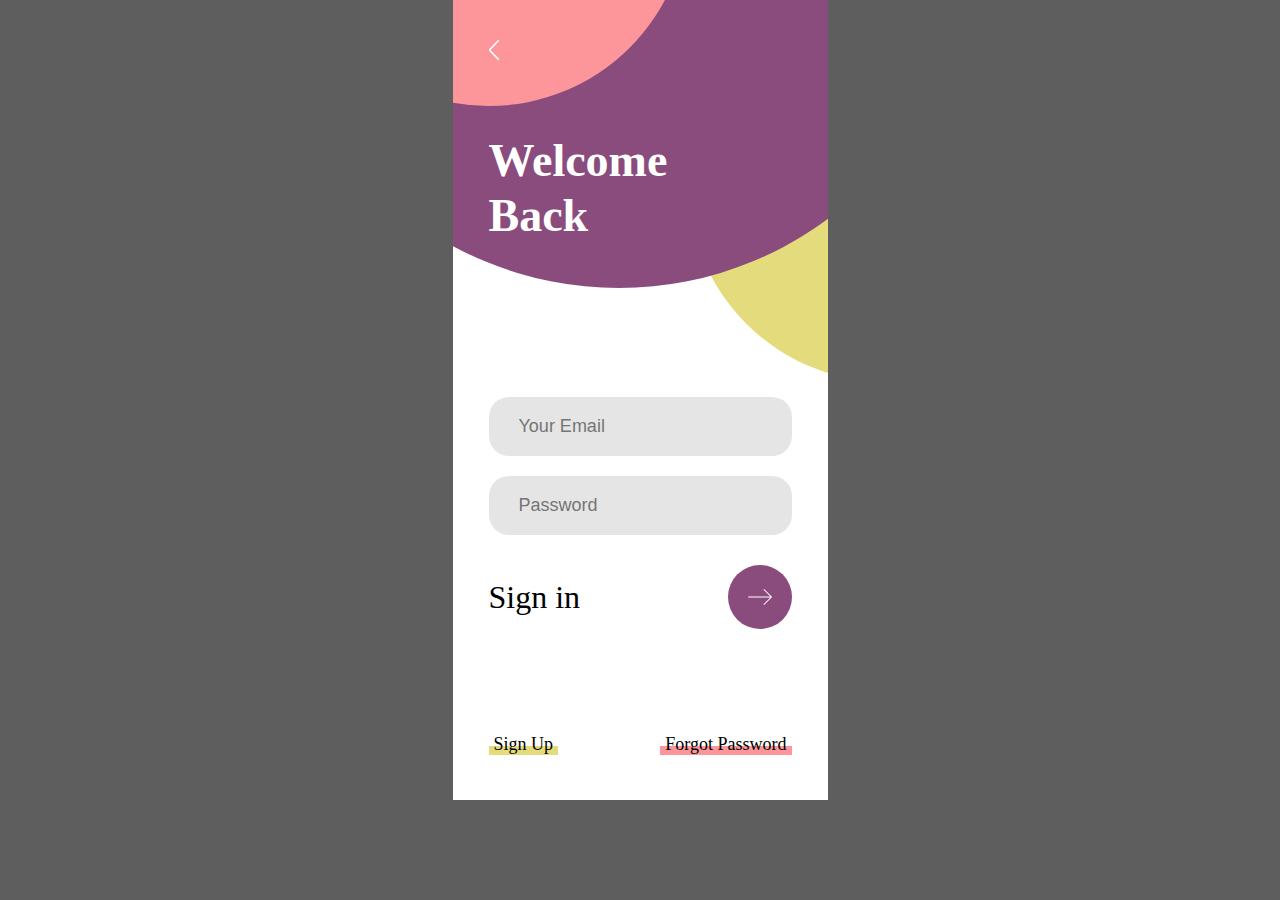
<file: index.html>
<!DOCTYPE html>
<html lang="en">
<head>
    <meta charset="UTF-8">
    <meta http-equiv="X-UA-Compatible" content="IE=edge">
    <meta name="viewport" content="width=device-width, initial-scale=1.0">
    <title>SIGN IN PAGE</title>
    <link rel="stylesheet" href="style.css">
</head>
<body>
    <main class="container">
        <div class="wrapper">

            <a href="#" class="arrow-back">
                <svg width="10" height="21" viewBox="0 0 10 21" fill="none" xmlns="http://www.w3.org/2000/svg">
                    <path d="M0.99347 10.007L9.88463 0.704919C10.0433 0.538391 10.0376 0.274525 9.87162 0.115307C9.70642 -0.0439117 9.44273 -0.0369925 9.28241 0.128324L0.115347 9.71868C-0.0384489 9.87993 -0.0384489 10.134 0.115347 10.2953L9.28241 19.8857C9.3646 19.9712 9.47367 20.0144 9.58352 20.0144C9.68688 20.0144 9.79107 19.9761 9.87162 19.8987C10.0376 19.7395 10.0433 19.4756 9.88463 19.3091L0.99347 10.007Z" fill="white"/>
                </svg>                
            </a>
            
            <h1 class="welcome">Welcome <br> Back</h1>
            <span class="yellot-circle"></span>
            <span class="purple-circle"></span>
            <span class="pink-circle"></span>
            
            <form action="get">
                <input type="email" id="email" placeholder="Your Email" autocomplete="off">
                <br>
                <input type="password" id="password" placeholder="Password" autocomplete="off">

                <div class="sign-in">
                    <span>Sign in</span>
                    <a href="#" class="sign-btn">
                        <svg width="24" height="16" viewBox="0 0 24 16" fill="none" xmlns="http://www.w3.org/2000/svg">
                            <path d="M23.8535 7.64649L16.3535 0.146496C16.1582 -0.048832 15.8418 -0.048832 15.6465 0.146496C15.4512 0.341824 15.4512 0.65823 15.6465 0.853511L22.293 7.50001H0.500015C0.22364 7.50001 0 7.72365 0 8.00002C0 8.2764 0.22364 8.50004 0.500015 8.50004H22.293L15.6465 15.1465C15.4512 15.3418 15.4512 15.6582 15.6465 15.8535C15.7441 15.9511 15.8721 16 16 16C16.1279 16 16.2559 15.9511 16.3536 15.8535L23.8535 8.35351C24.0488 8.15822 24.0488 7.84182 23.8535 7.64649Z" fill="white"/>
                            </svg>
                            
                    </a>
                </div>
            </form>

            <div class="forgot">
                <a href="sign-up.html" class="sign-up">Sign Up</a>
                <a href="#" class="password">Forgot Password</a>
            </div>
        </div>
    </main>
</body>
</html>
</file>
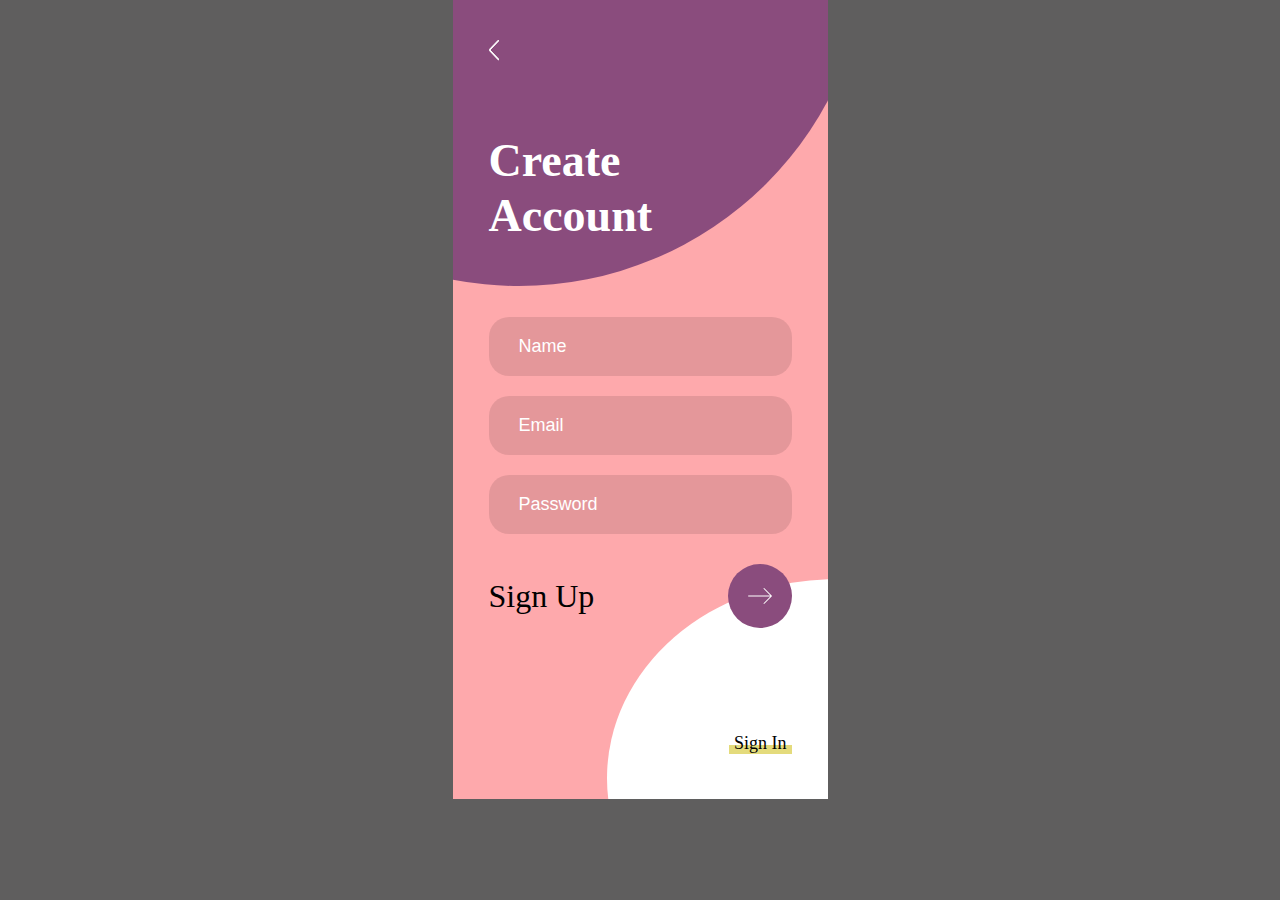
<file: sign-up.html>
<!DOCTYPE html>
<html lang="en">
<head>
    <meta charset="UTF-8">
    <meta http-equiv="X-UA-Compatible" content="IE=edge">
    <meta name="viewport" content="width=device-width, initial-scale=1.0">
    <title>SIGN UP PAGE</title>
    <link rel="stylesheet" href="style.css">
</head>
<body>
    
    <main class="container-2">
        <span class="purple-circle-2"></span>
        <span class="white-circle"></span>

        <a href="/index.html" class="arrow-back">
            <svg width="10" height="21" viewBox="0 0 10 21" fill="none" xmlns="http://www.w3.org/2000/svg">
                <path d="M0.99347 10.007L9.88463 0.704919C10.0433 0.538391 10.0376 0.274525 9.87162 0.115307C9.70642 -0.0439117 9.44273 -0.0369925 9.28241 0.128324L0.115347 9.71868C-0.0384489 9.87993 -0.0384489 10.134 0.115347 10.2953L9.28241 19.8857C9.3646 19.9712 9.47367 20.0144 9.58352 20.0144C9.68688 20.0144 9.79107 19.9761 9.87162 19.8987C10.0376 19.7395 10.0433 19.4756 9.88463 19.3091L0.99347 10.007Z" fill="white"/>
            </svg>
        </a>

        <h1 class="welcome-2">Create <br> Account</h1>

        <form action="#" class="sign-up-form">
            <input type="text" id="name" placeholder="Name" autocomplete="off">
            <input type="email" id="email-2" placeholder="Email" autocomplete="off">
            <input type="password" id="password-2" placeholder="Password" autocomplete="off">

            <div class="sign-in">
                <span>Sign Up</span>
                <a href="#" class="sign-btn">
                    <svg width="24" height="16" viewBox="0 0 24 16" fill="none" xmlns="http://www.w3.org/2000/svg">
                        <path d="M23.8535 7.64649L16.3535 0.146496C16.1582 -0.048832 15.8418 -0.048832 15.6465 0.146496C15.4512 0.341824 15.4512 0.65823 15.6465 0.853511L22.293 7.50001H0.500015C0.22364 7.50001 0 7.72365 0 8.00002C0 8.2764 0.22364 8.50004 0.500015 8.50004H22.293L15.6465 15.1465C15.4512 15.3418 15.4512 15.6582 15.6465 15.8535C15.7441 15.9511 15.8721 16 16 16C16.1279 16 16.2559 15.9511 16.3536 15.8535L23.8535 8.35351C24.0488 8.15822 24.0488 7.84182 23.8535 7.64649Z" fill="white"/>
                        </svg>
                </a>
            </div>
        </form>

        <div class="forgot-2">
            <a href="/index.html">Sign In</a>
        </div>
    </main>

</body>
</html>
</file>
<file: style.css>
html {
    font-size: 100%;
    box-sizing: border-box;
}

*, *::after *::before {
    box-sizing: border-box;
}

body {
    margin: 0;
    padding: 0;
    font-family: josefin sans;
    font-size: 1.125rem;
    background-color: rgb(95, 94, 94);
    
}

h1, h2, h3, p {
    margin-top: 0;
}

a, a:visited {
    text-decoration: none;
} 

/*MAIN STYLES*/
.container {
    box-sizing: border-box;
    width: 100%;
    max-width: 375px;
    margin-inline: auto;
    background-color: #fff;
    position: relative;
    overflow: hidden;
    padding: 2.5rem 2.25rem;
    z-index: 0;
}

.arrow-back svg {
    display: block;
    stroke: #fff;
}
.welcome {
    font-size: 2.875rem;
    line-height: 55px;
    color: #fff;
    margin-bottom: 9.625rem;
}

.arrow-back {
    display: block;
    margin-bottom: 4.5rem;
}

.pink-circle {
    position: absolute;
    background: hsla(357, 96%, 79%, 1);
    height: 398px;
    width: 398px;
    left: -163px;
    top: -292px;
    border-radius: 50%;
    z-index: -3;
}

.purple-circle {
    position: absolute;
    background: hsla(313, 29%, 42%, 1);
    height: 700px;
    width: 700px;
    left: -184px;
    top: -412px;
    border-radius: 50%;
    z-index: -4;
}

.yellot-circle {
    position: absolute;
    background: hsla(55, 66%, 69%, 1);
    height: 398px;
    width: 398px;
    left: 235px;
    top: -16px;
    border-radius: 50%;
    z-index: -5;
}

#email, #password {
    /* width: 18.9375rem; */
    width: 100%;
    /* margin-inline: auto; */
    padding: 1.1875rem 1.875rem;
    font-size: inherit;
    box-sizing: border-box;
    background: hsla(0, 0%, 0%, 0.1);
    border: none;
    border-radius: 20px;
    color: #000000;
}

#email {
    margin-bottom: 1.25rem;
}

#password {
    margin-bottom: 1.875rem;
}

.sign-in {
    display: flex;
    justify-content: space-between;
    align-items: center;
}

.sign-in span {
    display: inline;
    font-size: 32px;
    margin-bottom: 0;
}

.sign-btn {
    display: flex;
    justify-content: center;
    align-items: center;
    background-color: hsla(313, 29%, 42%, 1);
    width: 64px;
    height: 64px;
    border-radius: 50%;
}

form {
    margin-bottom: 100px;
}

.forgot {
    display: flex;
    justify-content: space-between;
}

.sign-up {
    position: relative;
    color: #000000;
    padding: 5px;
}

.sign-up::after {
    position: absolute;
    content: "";
    width: 100%;
    height: 9px;
    background-color: hsla(55, 66%, 69%, 1);
    bottom: 0;
    left: 0;
    bottom: 5px;
    z-index: -1;
}

.password {
    position: relative;
    color: #000000;
    padding: 5px;
}

.password::after {
    position: absolute;
    content: "";
    width: 100%;
    height: 9px;
    background: hsla(357, 96%, 79%, 1);
    bottom: 0;
    left: 0;
    bottom: 5px;
    z-index: -1;
}
/*SIGN IN STYLE ENDS HERE*/

/*SIGN UP STYLE STARTS HERE*/

.container-2 {
    position: relative;
    width: 100%;
    /* height: 100vh; */
    max-width: 375px;
    box-sizing: border-box;
    background: hsla(358, 98%, 83%, 1);
    padding: 2.5rem 2.25rem;
    margin-inline: auto;
    z-index: 0;
    overflow: hidden;
}

.welcome-2 {
    font-size: 2.875rem;
    line-height: 55px;
    color: #fff;
    margin-bottom: 4.625rem;
}


.purple-circle-2 {
    background: hsla(313, 29%, 42%, 1);
    position: absolute;
    height: 700px;
    width: 700px;
    left: -284px;
    top: -414px;
    border-radius: 50%;
    z-index: -1;
}

.white-circle {
    position: absolute;
    background-color: #fff;
    height: 398px;
    width: 459px;
    left: 154px;
    top: 579px;
    border-radius: 50%;
    z-index: -1;
}

#name, #email-2, #password-2 {
    width: 100%;
    padding: 1.1875rem 1.875rem;
    font-size: inherit;
    box-sizing: border-box;
    background: hsla(0, 0%, 0%, 0.1);
    border: none;
    border-radius: 20px;
    color: inherit;
    margin-bottom: 1.25rem;
}

#password-2 {
    margin-bottom: 1.875rem;
}

:is(#name, #email-2, #password-2)::placeholder {
    color: #fff;
}

.forgot-2 {
    display: flex;
    justify-content: flex-end;
}

.forgot-2 a {
    position: relative;
    color: #000000;
    padding: 5px;
}
    
.forgot-2 a::after {
    position: absolute;
    content: "";
    width: 100%;
    height: 9px;
    background: hsla(55, 66%, 69%, 1);
    bottom: 0;
    left: 0;
    bottom: 5px;
    z-index: -1;
}
</file>
